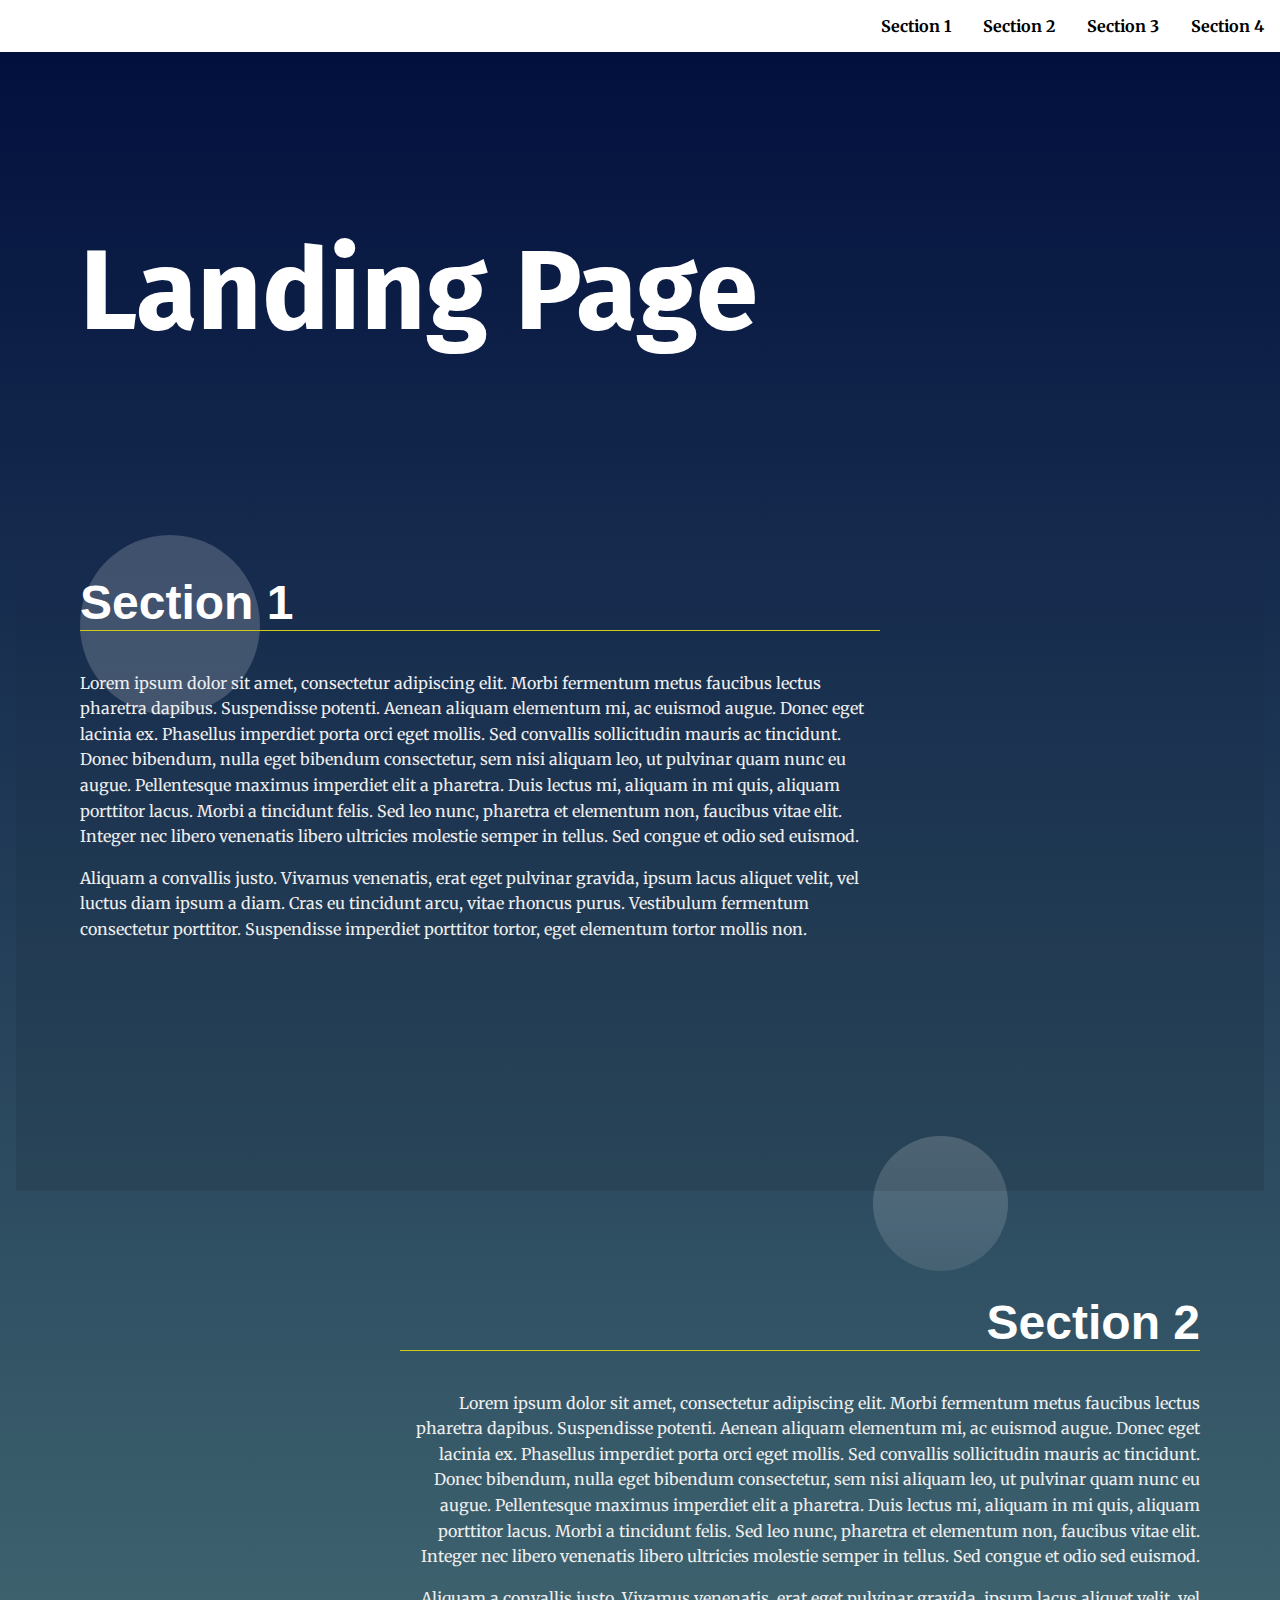
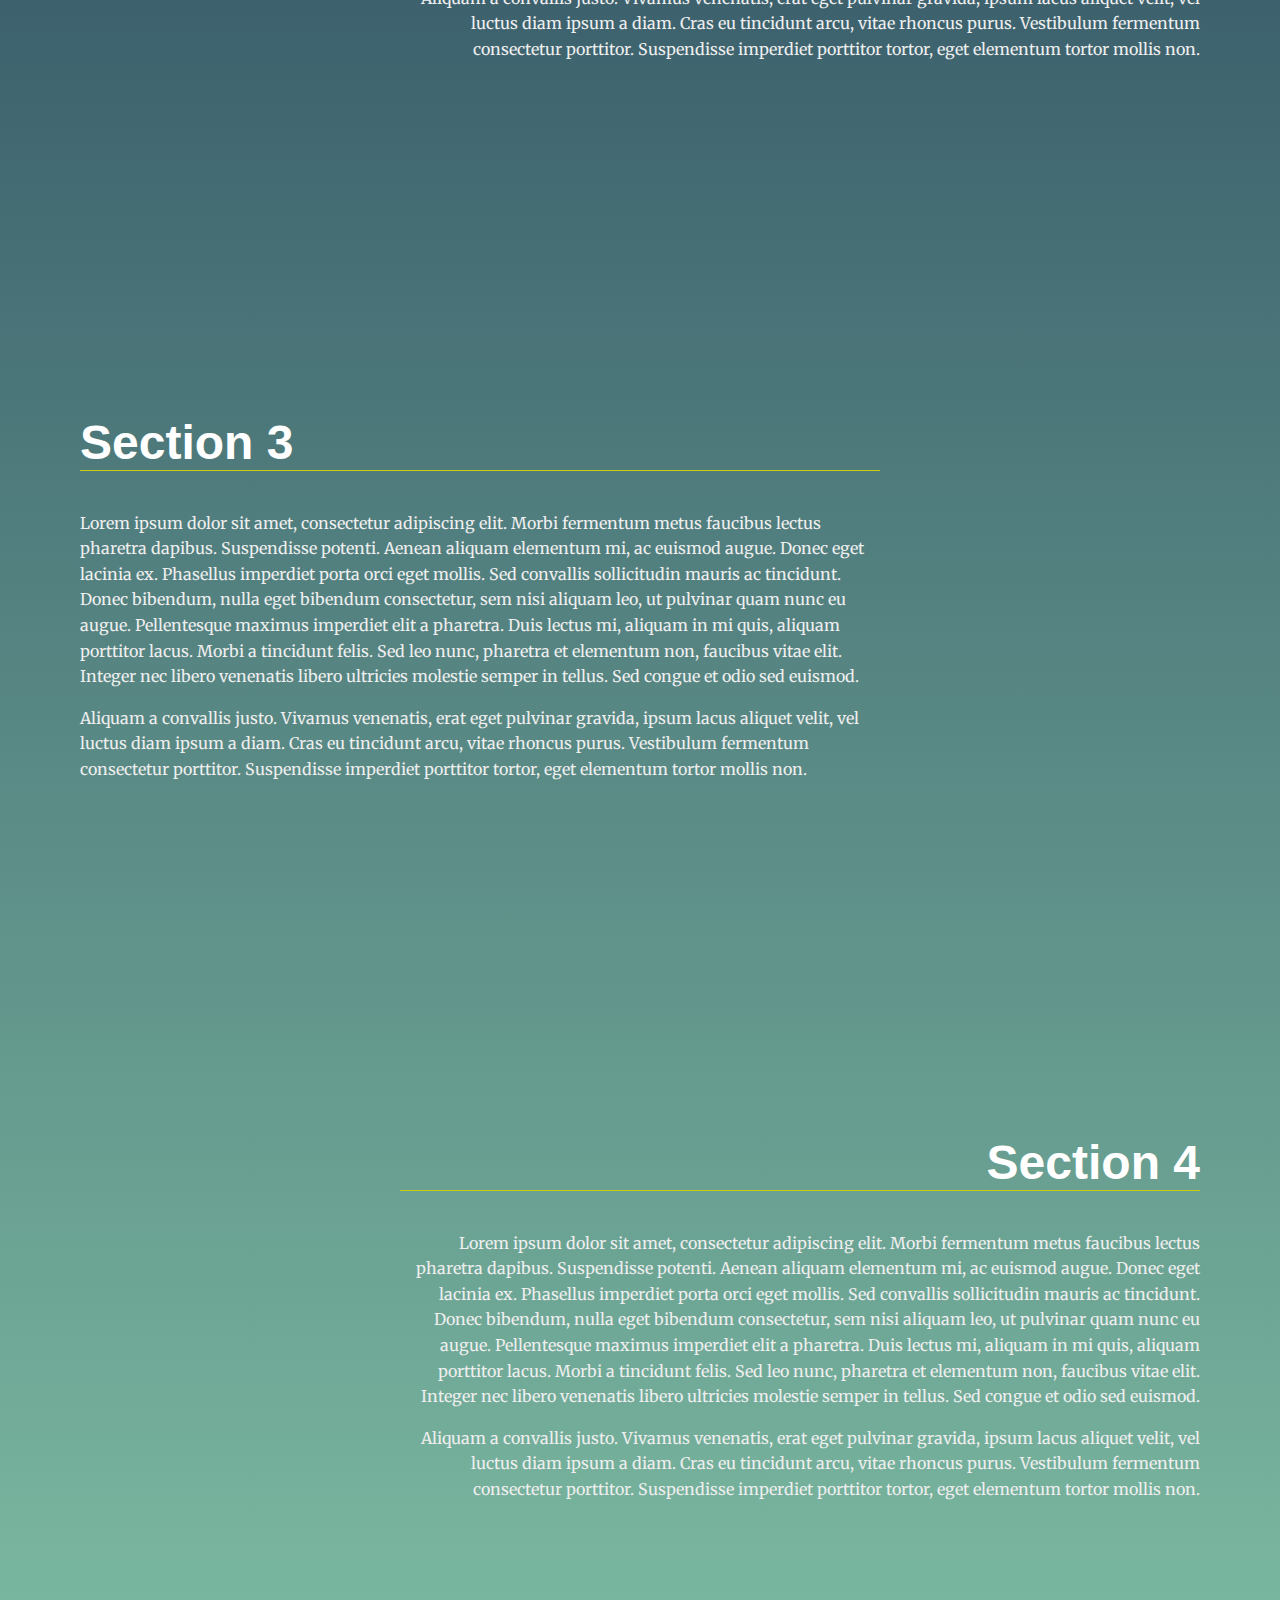
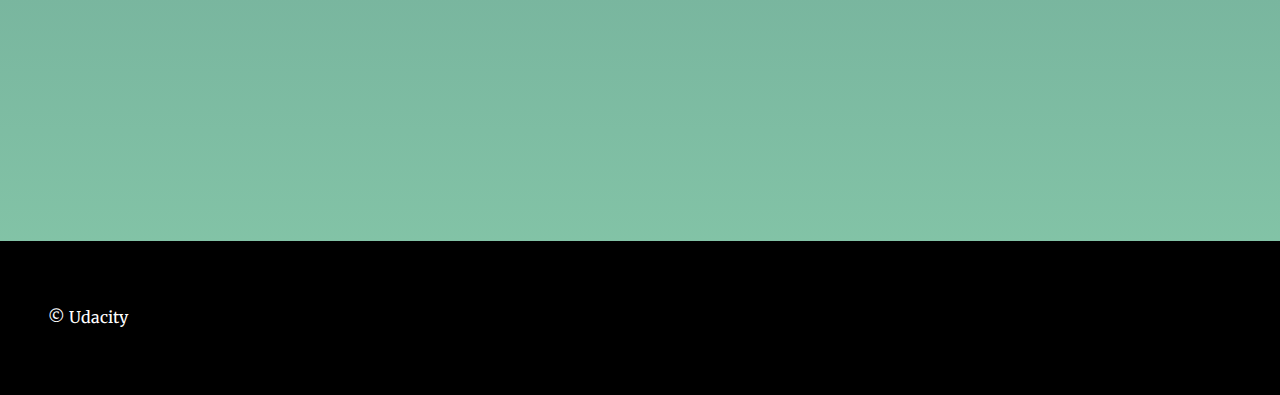
<file: landing-page/index.html>
<!DOCTYPE html>
<html lang="en">

<head>
    <meta charset="UTF-8">
    <meta name="viewport" content="width=device-width, initial-scale=1.0">
    <meta http-equiv="X-UA-Compatible" content="ie=edge">
    <title>Manipulating the DOM</title>
    <!-- Load Google Fonts -->
    <link href="https://fonts.googleapis.com/css?family=Fira+Sans:900|Merriweather&display=swap" rel="stylesheet">
    <!-- Load Styles -->
    <link href="css/styles.css" rel="stylesheet">
</head>

<body>
    <!-- HTML Follows BEM naming conventions 
  IDs are only used for sections to connect menu achors to sections -->
    <header class="page__header">
        <nav class="navbar__menu">
            <!-- Navigation starts as empty UL that will be populated with JS -->
            <ul id="navbar__list"></ul>
        </nav>
    </header>
    <main>
        <header class="main__hero">
            <h1>Landing Page </h1>
        </header>
        <!-- Each Section has an ID (used for the anchor) and 
    a data attribute that will populate the li node.
    Adding more sections will automatically populate nav.
    The first section is set to active class by default -->
        <section id="section1" data-nav="Section 1" class="your-active-class">
            <div class="landing__container">
                <h2>Section 1</h2>
                <p>Lorem ipsum dolor sit amet, consectetur adipiscing elit. Morbi fermentum metus faucibus lectus pharetra dapibus. Suspendisse potenti. Aenean aliquam elementum mi, ac euismod augue. Donec eget lacinia ex. Phasellus imperdiet porta orci
                    eget mollis. Sed convallis sollicitudin mauris ac tincidunt. Donec bibendum, nulla eget bibendum consectetur, sem nisi aliquam leo, ut pulvinar quam nunc eu augue. Pellentesque maximus imperdiet elit a pharetra. Duis lectus mi, aliquam
                    in mi quis, aliquam porttitor lacus. Morbi a tincidunt felis. Sed leo nunc, pharetra et elementum non, faucibus vitae elit. Integer nec libero venenatis libero ultricies molestie semper in tellus. Sed congue et odio sed euismod.</p>

                <p>Aliquam a convallis justo. Vivamus venenatis, erat eget pulvinar gravida, ipsum lacus aliquet velit, vel luctus diam ipsum a diam. Cras eu tincidunt arcu, vitae rhoncus purus. Vestibulum fermentum consectetur porttitor. Suspendisse imperdiet
                    porttitor tortor, eget elementum tortor mollis non.</p>
            </div>
        </section>
        <section id="section2" data-nav="Section 2">
            <div class="landing__container">
                <h2>Section 2</h2>
                <p>Lorem ipsum dolor sit amet, consectetur adipiscing elit. Morbi fermentum metus faucibus lectus pharetra dapibus. Suspendisse potenti. Aenean aliquam elementum mi, ac euismod augue. Donec eget lacinia ex. Phasellus imperdiet porta orci
                    eget mollis. Sed convallis sollicitudin mauris ac tincidunt. Donec bibendum, nulla eget bibendum consectetur, sem nisi aliquam leo, ut pulvinar quam nunc eu augue. Pellentesque maximus imperdiet elit a pharetra. Duis lectus mi, aliquam
                    in mi quis, aliquam porttitor lacus. Morbi a tincidunt felis. Sed leo nunc, pharetra et elementum non, faucibus vitae elit. Integer nec libero venenatis libero ultricies molestie semper in tellus. Sed congue et odio sed euismod.</p>

                <p>Aliquam a convallis justo. Vivamus venenatis, erat eget pulvinar gravida, ipsum lacus aliquet velit, vel luctus diam ipsum a diam. Cras eu tincidunt arcu, vitae rhoncus purus. Vestibulum fermentum consectetur porttitor. Suspendisse imperdiet
                    porttitor tortor, eget elementum tortor mollis non.</p>
            </div>
        </section>
        <section id="section3" data-nav="Section 3">
            <div class="landing__container">
                <h2>Section 3</h2>
                <p>Lorem ipsum dolor sit amet, consectetur adipiscing elit. Morbi fermentum metus faucibus lectus pharetra dapibus. Suspendisse potenti. Aenean aliquam elementum mi, ac euismod augue. Donec eget lacinia ex. Phasellus imperdiet porta orci
                    eget mollis. Sed convallis sollicitudin mauris ac tincidunt. Donec bibendum, nulla eget bibendum consectetur, sem nisi aliquam leo, ut pulvinar quam nunc eu augue. Pellentesque maximus imperdiet elit a pharetra. Duis lectus mi, aliquam
                    in mi quis, aliquam porttitor lacus. Morbi a tincidunt felis. Sed leo nunc, pharetra et elementum non, faucibus vitae elit. Integer nec libero venenatis libero ultricies molestie semper in tellus. Sed congue et odio sed euismod.</p>

                <p>Aliquam a convallis justo. Vivamus venenatis, erat eget pulvinar gravida, ipsum lacus aliquet velit, vel luctus diam ipsum a diam. Cras eu tincidunt arcu, vitae rhoncus purus. Vestibulum fermentum consectetur porttitor. Suspendisse imperdiet
                    porttitor tortor, eget elementum tortor mollis non.</p>
            </div>
        </section>
        <section id="section4" data-nav="Section 4">
            <div class="landing__container">
                <h2>Section 4</h2>
                <p>Lorem ipsum dolor sit amet, consectetur adipiscing elit. Morbi fermentum metus faucibus lectus pharetra dapibus. Suspendisse potenti. Aenean aliquam elementum mi, ac euismod augue. Donec eget lacinia ex. Phasellus imperdiet porta orci
                    eget mollis. Sed convallis sollicitudin mauris ac tincidunt. Donec bibendum, nulla eget bibendum consectetur, sem nisi aliquam leo, ut pulvinar quam nunc eu augue. Pellentesque maximus imperdiet elit a pharetra. Duis lectus mi, aliquam
                    in mi quis, aliquam porttitor lacus. Morbi a tincidunt felis. Sed leo nunc, pharetra et elementum non, faucibus vitae elit. Integer nec libero venenatis libero ultricies molestie semper in tellus. Sed congue et odio sed euismod.</p>

                <p>Aliquam a convallis justo. Vivamus venenatis, erat eget pulvinar gravida, ipsum lacus aliquet velit, vel luctus diam ipsum a diam. Cras eu tincidunt arcu, vitae rhoncus purus. Vestibulum fermentum consectetur porttitor. Suspendisse imperdiet
                    porttitor tortor, eget elementum tortor mollis non.</p>
            </div>
        </section>
    </main>
    <footer class="page__footer">
        <p>&copy Udacity</p>
    </footer>
    <script defer src="js\app.js"></script>
</body>

</html>
</file>
<file: landing-page/css/styles.css>
/*
 *
 * CSS written based on SMACSS architecture.
 * To learn more, visit: http://smacss.com/
 * 
 * For simplicity, no reset or normalize is added. 
 * To learn more, visit: https://css-tricks.com/reboot-resets-reasoning/
 *
*/


/* ---- Base Rules ---- */
body {
    background: rgb(136,203,171);
    background: linear-gradient(0deg, rgba(136,203,171,1) 0%, rgba(0,13,60,1) 100%);
    margin: 0;
    font-family: 'Merriweather', serif;
    color: #fff;
}


/* Typeography General*/
h1 {
    font-family: 'Fira Sans', sans-serif;
    font-size: 3em;
    margin: 2em 1rem;
}

@media only screen and (min-width: 35em){
    h1 {
        font-size: 7em;
        margin: 2em 4rem 1em;
    }
}

h2 {
    border-bottom: 1px solid #cc1;
    font-family: 'Oxygen', Sans-Serif;
    font-size: 3em;
    color: #fff;
}

p {
    line-height: 1.6em;
    color: #eee;
}

/* ---- Layout Rules ---- */
main {
    margin: 10vh 1em 10vh;
}

.main-hero {
    min-height: 40vh;
    padding-top: 3em;
}

section {
    position: relative;
    min-height: 80vh;
}


/* ---- Module Rules ---- */

/* Navigation Styles*/
.navbar__menu ul {
    padding-left: 0;
    margin: 0;
    text-align: right;
}

.navbar__menu li {
    display: inline-block;
}

.navbar__menu .menu__link {
    display: block;
    padding: 1em;
    font-weight: bold;
    text-decoration: none;
    color: #000;
}

.navbar__menu .menu__link:hover {
    background: #333;
    color: #fff;
    transition: ease 0.3s all;
}

/* .navbar__menu .active__link {
    background:lightblue;
} */

/* Header Styles */
.page__header {
    background: #fff;
    position: fixed;
    top: 0;
    width: 100%;
    z-index: 5;
}

/* Footer Styles */
.page__footer {
    background: #000;
    padding: 3em;
    color: #fff;
}

.page__footer p{
    color: #fff;
}


/* ---- Theme Rules ---- */
/* Landing Container Styles */
.landing__container {
    padding: 1em;
    text-align: left;
}

@media only screen and (min-width: 35em){
    .landing__container {
        max-width: 50em;
        padding: 4em;
    }
}

section:nth-of-type(even) .landing__container {
    margin-right: 0;
    margin-left: auto;
    text-align: right; 
}

/* Background Circles */
/* Note that background circles are created with psuedo elements before and after */
/* Circles appear to be random do to use of :nth-of-type psuedo class */
section:nth-of-type(odd) .landing__container::before {
    content: '';
    background: rgba(255, 255, 255, 0.187);
    position: absolute;
    z-index: -5;
    width: 20vh;
    height: 20vh;
    border-radius: 50%;
    opacity: 0;
    transition: ease 0.5s all;
}

section:nth-of-type(even) .landing__container::before {
    content: '';
    background: rgb(255,255,255);
    background: linear-gradient(0deg, rgba(255,255,255,.1) 0%, rgba(255,255,255,.2) 100%);
    position: absolute;
    top: 3em;
    right: 3em;
    z-index: -5;
    width: 10vh;
    height: 10vh;
    border-radius: 50%;
    opacity: 0;
    transition: ease 0.5s all;
}

section:nth-of-type(3n) .landing__container::after {
    content: '';
    background: rgb(255,255,255);
    background: linear-gradient(0deg, rgba(255,255,255,.1) 0%, rgba(255,255,255,.2) 100%);
    position: absolute;
    right: 0;
    bottom: 0;
    z-index: -5;
    width: 10vh;
    height: 10vh;
    border-radius: 50%;
    opacity: 0;
    transition: ease 0.5s all;
}

section:nth-of-type(3n + 1) .landing__container::after {
    content: '';
    background: rgb(255,255,255);
    background: linear-gradient(0deg, rgba(255,255,255,.1) 0%, rgba(255,255,255,.2) 100%);
    position: absolute;
    right: 20vw;
    bottom: -5em;
    z-index: -5;
    width: 15vh;
    height: 15vh;
    border-radius: 50%;
    opacity: 0;
    transition: ease 0.5s all;
}


/* ---- Theme State Rules ---- */
/* Section Active Styles */
/* Note: your-active-class class is applied through javascript. You should update the class here and in the index.html to what you set in your javascript file.  */
section.your-active-class {
    background: rgb(0, 0, 0);
    background: linear-gradient(0deg, rgba(0, 0, 0, 0.1) 0%, rgba(0, 0, 0, 0) 100%);
}

section.your-active-class .landing__container::before {
    opacity: 1;
    animation: rotate 4s linear 0s infinite forwards;
}

section.your-active-class .landing__container::after {
    opacity: 1;
    animation: rotate 5s linear 0s infinite forwards reverse;
}

/* Section Active Styles Keyframe Animations */
@keyframes rotate {
	from {
		transform: rotate(0deg)
		           translate(-1em)
		           rotate(0deg);
	}
	to {
		transform: rotate(360deg)
		           translate(-1em) 
		           rotate(-360deg);
	}
}
</file>
